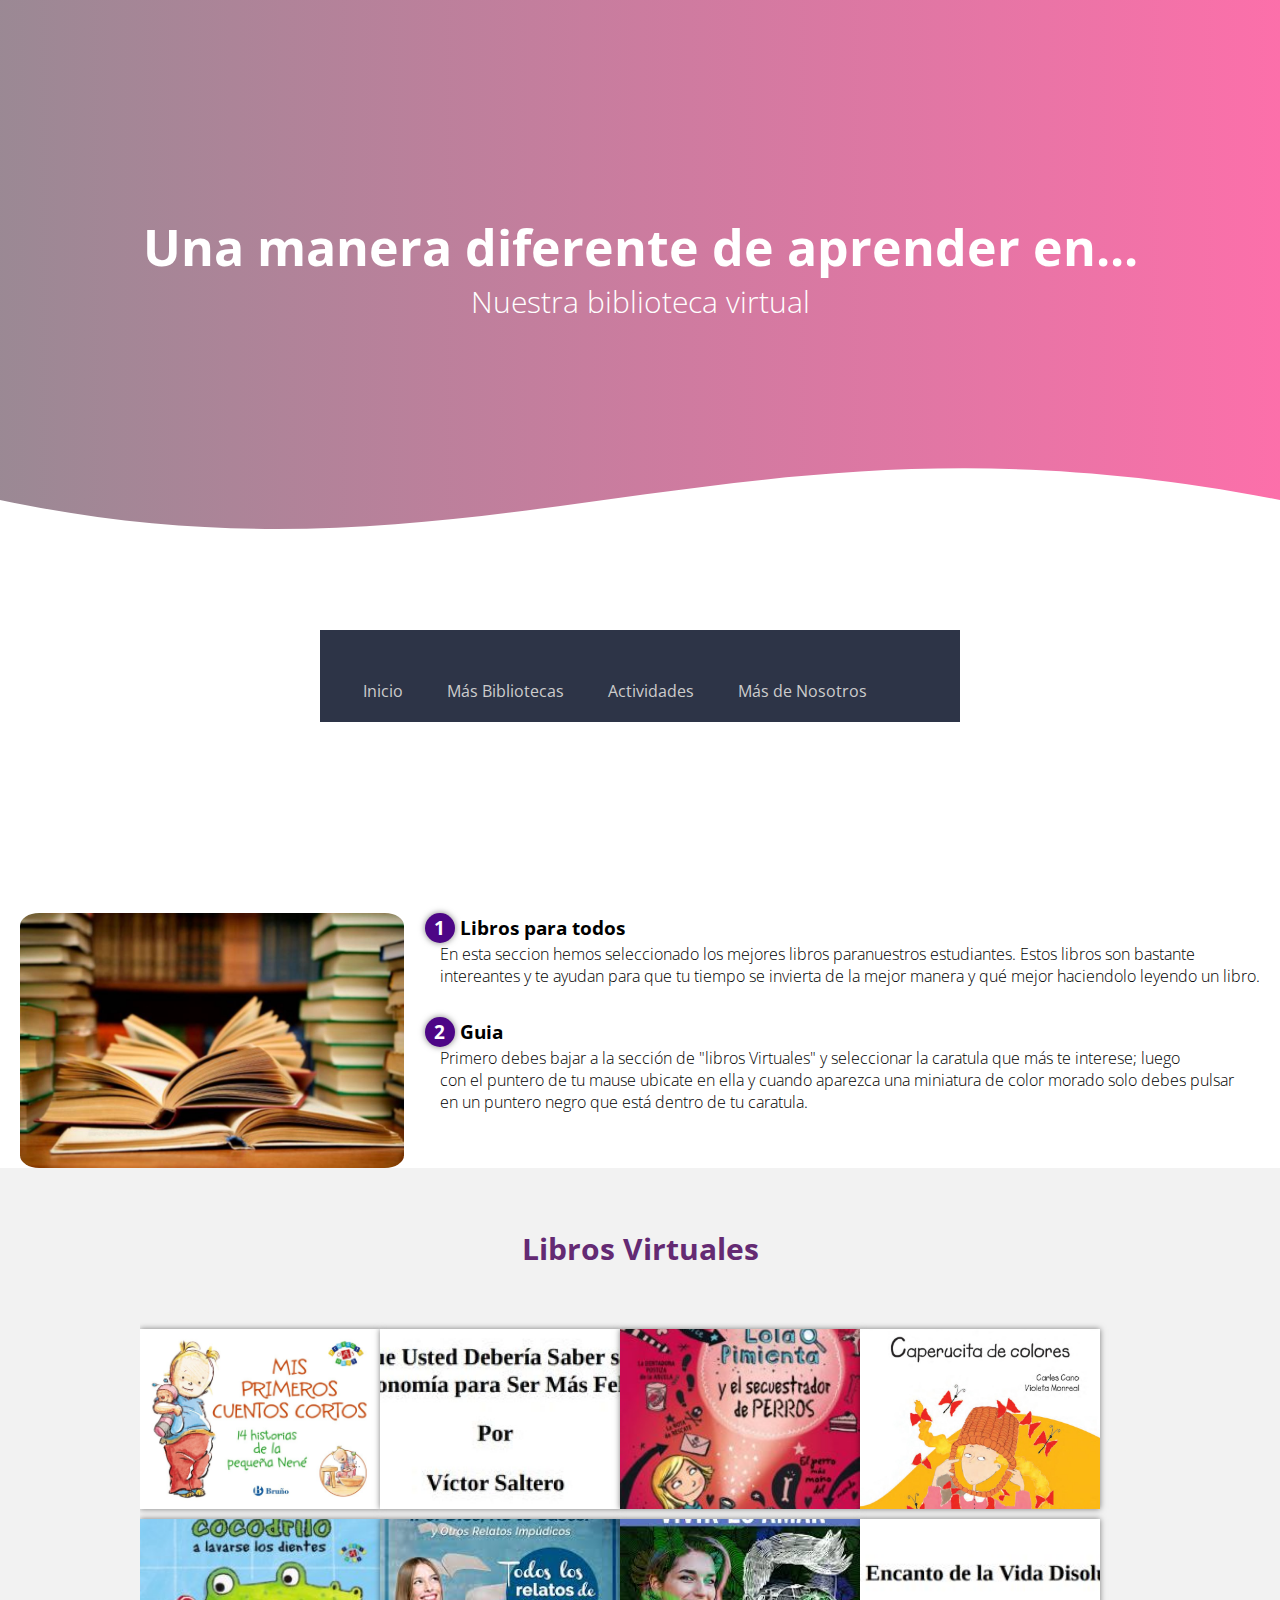
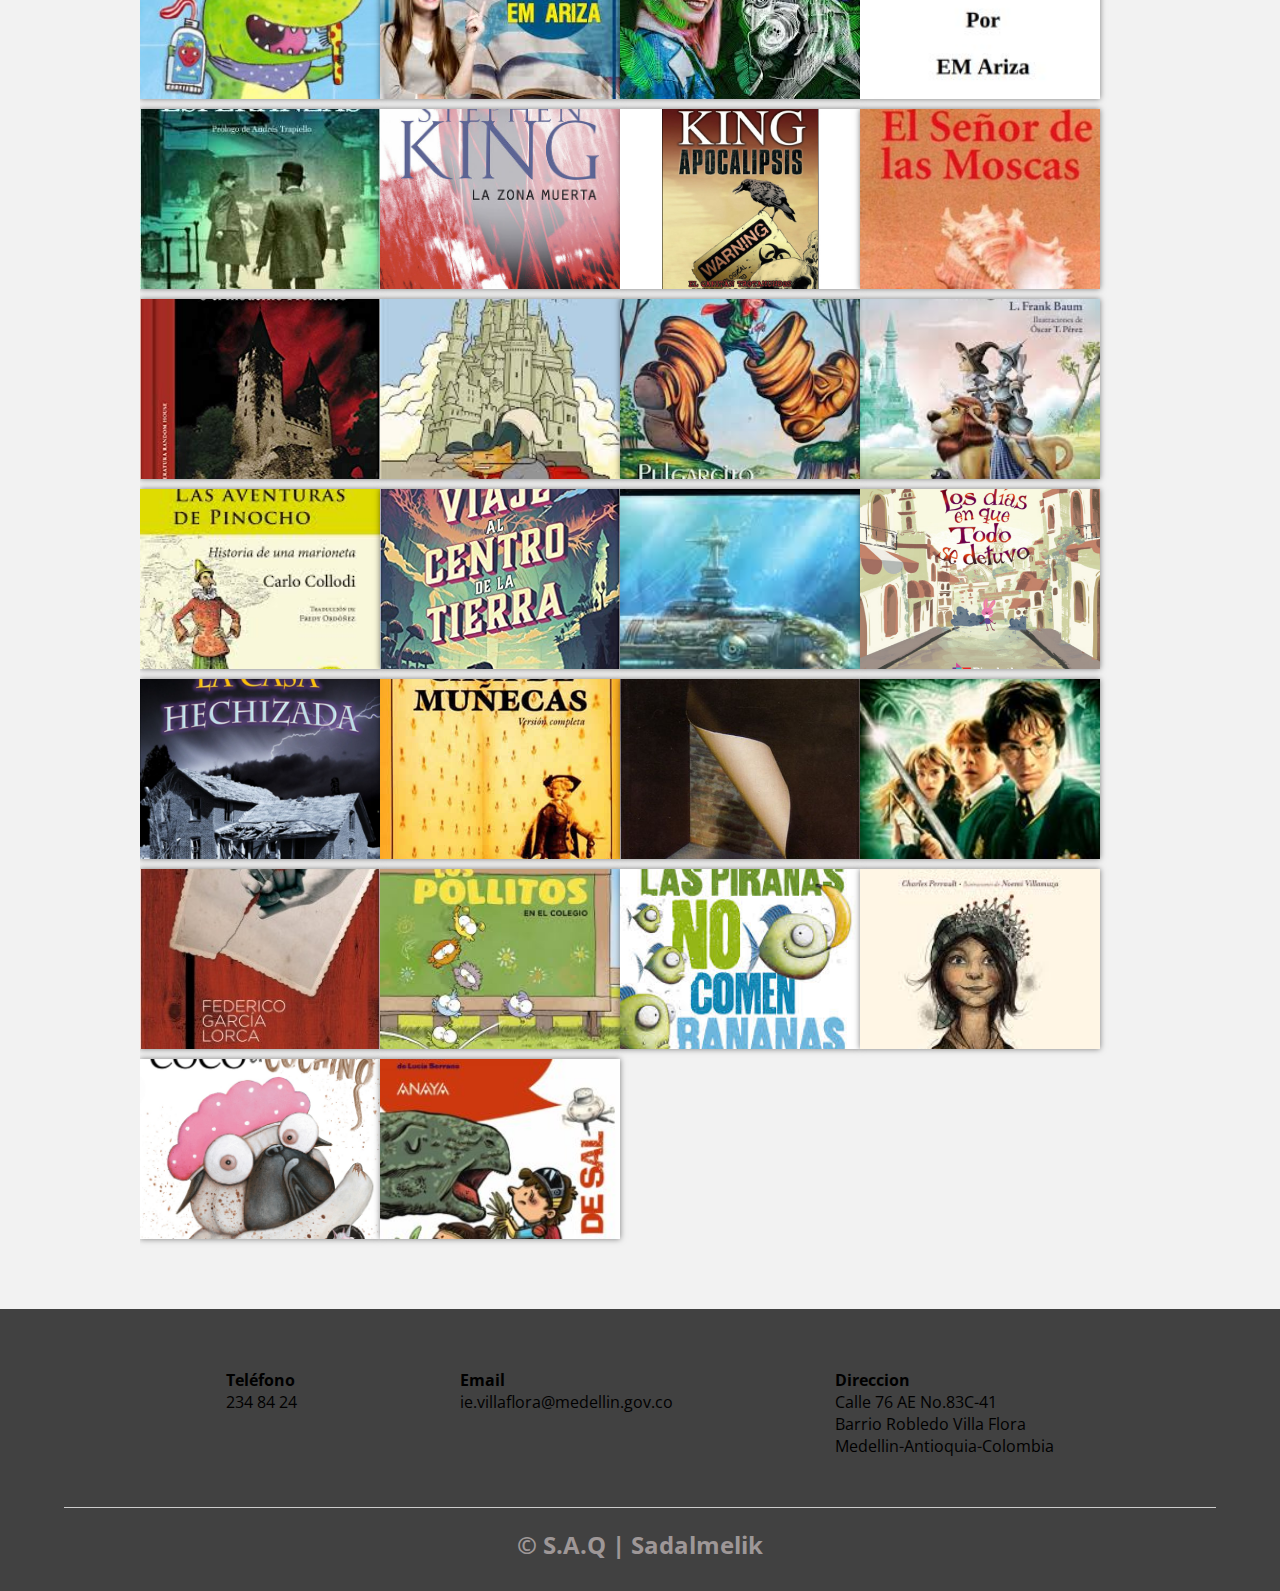
<file: index.html>
﻿<!DOCTYPE html>
<html>

<head>
    <meta charset="utf-8">
    <title>BIBLIOTECA VIRTUAL</title>
    <link rel="stylesheet" type="text/css" href="bibliotecavirtual.css">
    <link href="https://fonts.googleapis.com/css2?family=Open+Sans:wght@300;400;700;800&display=swap" rel="stylesheet">
    <link rel="stylesheet" href="minibiblioteca/fontello.css">
</head>

<body>
    <header>
        <nav>
            <a href="https://web.facebook.com/?_rdc=1&_rdr"></a>
        </nav>

        <section class="textos-header">
            <h1>Una manera diferente de aprender en...</h1>
            <h2>Nuestra biblioteca virtual</h2>


        </section>
        <div class="wave" style="height: 150px; overflow: hidden;"><svg viewBox="0 0 500 150" preserveAspectRatio="none" style="height: 100%; width: 100%;"><path d="M0.00,49.98 C189.90,152.45 287.52,-57.72 500.00,49.98 L500.00,150.00 L0.00,150.00 Z" style="stroke: none; fill: #fff;"></path></svg></div>
    </header>
    <div class="menu">
        <div class="navegacion">
            <nav>
                <ul>
                    <li><a href="index.html">Inicio<span1 class="icon icon-up-dir"></span1></a></li>
                    <li><a href="bibliotecas.html">Más Bibliotecas<span1 class="icon icon-up-dir"></span1></a></li>
                    <li>
                        <a href="">Actividades<span1 class="icon icon-up-dir"></span1></a>
                        <div class="submenu">
                            <div class="submenu-items">
                                <p>Películas</p>
                                <ul>
                                    <li><a href="blancanieves.html">-Blanca nieves</a></li>
                                    <li><a href="Alicia.html">-Alicia en el País...</a></li>
                                    <li><a href="El Gato.html">-El Gato</a></li>
                                </ul>
                            </div>
                            <div class="submenu-items">
                                <p>Guias</p>
                                <ul>
                                    <li><a href="guias.html">Aprendizajes</a></li>
                                    <!--<li><a href="">Item 2</a></li>
                                    <li><a href="">Item 3</a></li>
                                </ul>
                            </div>
                            <div class="submenu-items">
                                <p>submenu3 </p>
                                <ul>
                                    <li><a href="">Item 1</a></li>
                                    <li><a href="">Item 2</a></li>
                                    <li><a href="">Item 3</a></li>
                                </ul>-->
                            </div>

                        </div>
                    </li>

                    <li>
                        <a href="#">Más de Nosotros<span1 class="icon icon-up-dir"></span1></a>
                        <!--<div class="submenu">
                            <div class="submenu-items">
                                <p>submenu1</p>
                                <ul>
                                    <li><a href="Item 1">Actividad 1</a></li>
                                    <li><a href="">Item 2</a></li>
                                    <li><a href="">Item 3</a></li>
                                </ul>
                            </div>
                            <div class="submenu-items">
                                <p>submenu2 </p>
                                <ul>
                                    <li><a href="">Item 1</a></li>
                                    <li><a href="">Item 2</a></li>
                                    <li><a href="">Item 3</a></li>
                                </ul>
                            </div>
                            <div class="submenu-items">
                                <p>submenu3 </p>
                                <ul>
                                    <li><a href="">Item 1</a></li>
                                    <li><a href="">Item 2</a></li>
                                    <li><a href="">Item 3</a></li>
                                </ul>-->
                            </div>

                        </div>
                    </li>
                </ul>
            </nav>
        </div>
    </div>


    </section>
    <div class="wave" style="height: 150px; overflow: hidden;"><svg viewBox="0 0 500 150" preserveAspectRatio="none" style="height: 100%; width: 100%;"><path d="M0.00,49.98 C189.90,152.45 287.52,-57.72 500.00,49.98 L500.00,150.00 L0.00,150.00 Z" style="stroke: none; fill: #fff;"></path></svg></div>
    </header>
    <main>






        <section class="contenedor sobre-nosotros"></section>
        <h2 class="titulo">Biblioteca Virtual </h2>
        <div class="contenedor-sobre-nosotros">
            <img src="minibiblioteca/imagenbivir.jpg" alt="" class="imagen-about-us">
            <div class="contenido-textos">
                <h3><span>1</span>Libros para todos</h3>
                <p>En esta seccion hemos seleccionado los mejores libros paranuestros estudiantes. Estos libros son bastante<br> intereantes y te ayudan para que tu tiempo se invierta de la mejor manera y qué mejor haciendolo leyendo un libro.</p>
                <h3><span>2</span>Guia</h3>
                <p>Primero debes bajar a la sección de "libros Virtuales" y seleccionar la caratula que más te interese; luego<br> con el puntero de tu mause ubicate en ella y cuando aparezca una miniatura de color morado solo debes pulsar<br> en un puntero
                    negro que está dentro de tu caratula.</p>
            </div>

        </div>

        <section class="portafolio">
            <div class="contenedor">
                <h2 class="titulo">Libros Virtuales</h2>
                <div class="galeria-portafolio">
                    <div class="imagen-port">
                        <img src="minibiblioteca/librov1.jpg" alt="">
                        <div class="hover-galeria">
                            <a href="https://issuu.com/grupoanayasa/docs/bc00332101_primeroscuentos_cast"><img src="minibiblioteca/Imagen1.png" alt=""></a>
                            <p>Nuestros libros</p>

                        </div>

                    </div>
                    <div class="imagen-port">
                        <img src="minibiblioteca/librov2.jpg" alt="">
                        <div class="hover-galeria">
                            <a href="https://freeditorial.com/es/books/lo-que-deberia-saber-sobre-economia-para-ser-mas-feliz/readonline"><img src="minibiblioteca/Imagen1.png" alt=""></a>
                            <p>Nuestros libros</p>

                        </div>

                    </div>
                    <div class="imagen-port">
                        <img src="minibiblioteca/librov3.jpg" alt="">
                        <div class="hover-galeria">
                            <a href="https://issuu.com/grupoanayasa/docs/bc00442701_lola_pimienta_cast"><img src="minibiblioteca/Imagen1.png" alt=""></a>
                            <p>Nuestros libros</p>

                        </div>

                    </div>
                    <div class="imagen-port">
                        <img src="minibiblioteca/librov4.jpg" alt="">
                        <div class="hover-galeria">
                            <a href="https://issuu.com/grupoanayasa/docs/bc00460101_08_caperucita_colores"><img src="minibiblioteca/Imagen1.png" alt=""></a>
                            <p>Nuestros libros</p>

                        </div>

                    </div>
                    <div class="imagen-port">
                        <img src="minibiblioteca/librov5.jpg" alt="">
                        <div class="hover-galeria">
                            <a href="https://issuu.com/grupoanayasa/docs/bc004478_como_cocodrilo_interior_4c_cast"><img src="minibiblioteca/Imagen1.png" alt=""></a>
                            <p>Nuestros libros</p>

                        </div>

                    </div>
                    <div class="imagen-port">
                        <img src="minibiblioteca/librov6.jpg" alt="">
                        <div class="hover-galeria">
                            <a href="https://freeditorial.com/es/books/por-dios-no-te-cases-y-otros-relatos-impudicos/readonline"><img src="minibiblioteca/Imagen1.png" alt=""></a>
                            <p>Nuestros libros</p>

                        </div>

                    </div>
                    <div class="imagen-port">
                        <img src="minibiblioteca/librov7.jpg" alt="">
                        <div class="hover-galeria">
                            <a href="https://freeditorial.com/es/books/vivir-es-amar/readonline"><img src="minibiblioteca/Imagen1.png" alt=""></a>
                            <p>Nuestros libros</p>

                        </div>

                    </div>
                    <div class="imagen-port">
                        <img src="minibiblioteca/librov8.jpg" alt="">
                        <div class="hover-galeria">
                            <a href="https://freeditorial.com/es/books/el-encanto-de-la-vida-disoluta/readonline"><img src="minibiblioteca/Imagen1.png" alt=""></a>
                            <p>Nuestros libros</p>

                        </div>

                    </div>
                    <div class="imagen-port">
                        <img src="minibiblioteca/librov9.jpg" alt="">
                        <div class="hover-galeria">
                            <a href="http://web.seducoahuila.gob.mx/biblioweb/upload/Dickens%20Charles%20-%20Grandes%20esperanzas.pdf"><img src="minibiblioteca/Imagen1.png" alt=""></a>
                            <p>Nuestros libros</p>

                        </div>
                    </div>
                    <div class="imagen-port">
                        <img src="minibiblioteca/librov10.jpg" alt="">
                        <div class="hover-galeria">
                            <a href="http://web.seducoahuila.gob.mx/biblioweb/upload/Stephen%20King%20-%20La%20zona%20muerta.pdf"><img src="minibiblioteca/Imagen1.png" alt=""></a>
                            <p>Nuestros libros</p>

                        </div>
                    </div>
                    <div class="imagen-port">
                        <img src="minibiblioteca/librov11.jpg" alt="">
                        <div class="hover-galeria">
                            <a href="http://web.seducoahuila.gob.mx/biblioweb/upload/King,%20Stephen%20-%20Apocalipsis%20(Libro%201).pdf"><img src="minibiblioteca/Imagen1.png" alt=""></a>
                            <p>Nuestros libros</p>

                        </div>
                    </div>
                    <div class="imagen-port">
                        <img src="minibiblioteca/librov12.jpg" alt="">
                        <div class="hover-galeria">
                            <a href="http://web.seducoahuila.gob.mx/biblioweb/upload/William%20Goldin%20-%20El%20Se%C3%B1or%20de%20las%20moscas.pdf"><img src="minibiblioteca/Imagen1.png" alt=""></a>
                            <p>Nuestros libros</p>

                        </div>
                    </div>
                    <div class="imagen-port">
                        <img src="minibiblioteca/librov13.jpg" alt="">
                        <div class="hover-galeria">
                            <a href="http://web.seducoahuila.gob.mx/biblioweb/upload/Frankenstein%20o%20el%20moderno%20Prometeo-libro.pdf"><img src="minibiblioteca/Imagen1.png" alt=""></a>
                            <p>Nuestros libros</p>

                        </div>
                    </div>
                    <div class="imagen-port">
                        <img src="minibiblioteca/librov14.jpg" alt="">
                        <div class="hover-galeria">
                            <a href="https://www.formarse.com.ar/libros/ni%C3%B1os/El%20gato%20con%20botas.pdf"><img src="minibiblioteca/Imagen1.png" alt=""></a>
                            <p>Nuestros libros</p>

                        </div>
                    </div>
                    <div class="imagen-port">
                        <img src="minibiblioteca/librov15.jpg" alt="">
                        <div class="hover-galeria">
                            <a href="https://www.formarse.com.ar/libros/ni%C3%B1os/Pulgarcito.pdf"><img src="minibiblioteca/Imagen1.png" alt=""></a>
                            <p>Nuestros libros</p>

                        </div>
                    </div>
                    <div class="imagen-port">
                        <img src="minibiblioteca/librov16.jpg" alt="">
                        <div class="hover-galeria">
                            <a href="https://www.formarse.com.ar/libros/ni%C3%B1os/ElMaravillosoMagoOz_Baum.pdf"><img src="minibiblioteca/Imagen1.png" alt=""></a>
                            <p>Nuestros libros</p>

                        </div>
                    </div>
                    <div class="imagen-port">
                        <img src="minibiblioteca/librov17.jpg" alt="">
                        <div class="hover-galeria">
                            <a href="https://www.formarse.com.ar/libros/ni%C3%B1os/AventurasPinocho.pdf"><img src="minibiblioteca/Imagen1.png" alt=""></a>
                            <p>Nuestros libros</p>

                        </div>
                    </div>
                    <div class="imagen-port">
                        <img src="minibiblioteca/librov18.jpg" alt="">
                        <div class="hover-galeria">
                            <a href="http://web.seducoahuila.gob.mx/biblioweb/upload/Julio%20Verne%20-%20Viaje%20al%20Centro%20de%20la%20Tierra.pdf"><img src="minibiblioteca/Imagen1.png" alt=""></a>
                            <p>Nuestros libros</p>


                        </div>
                    </div>
                    <div class="imagen-port">
                        <img src="minibiblioteca/librov19.jpg" alt="">
                        <div class="hover-galeria">
                            <a href="http://web.seducoahuila.gob.mx/biblioweb/upload/Julio%20Verne%20-%2020000%20Leguas%20de%20Viaje%20Sub.pdf"><img src="minibiblioteca/Imagen1.png" alt=""></a>
                            <p>Nuestros libros</p>

                        </div>
                    </div>
                    <div class="imagen-port">
                        <img src="minibiblioteca/librov19,1.jpg.png" alt="">
                        <div class="hover-galeria">
                            <a href="file:///C:/Users/USUARIO/Downloads/Los%20dias%20en%20que%20todo%20se%20detuvo.pdf"><img src="minibiblioteca/Imagen1.png" alt=""></a>
                            <p>Nuestros libros</p>

                        </div>
                    </div>
                    <div class="imagen-port">
                        <img src="minibiblioteca/librov19,2.jpg" alt="">
                        <div class="hover-galeria">
                            <a href="http://web.seducoahuila.gob.mx/biblioweb/upload/Dickens,%20Charles%20-%20La%20Casa%20Hechizada.pdf"><img src="minibiblioteca/Imagen1.png" alt=""></a>
                            <p>Nuestros libros</p>

                        </div>
                    </div>
                    <div class="imagen-port">
                        <img src="minibiblioteca/librov19,3.jpg" alt="">
                        <div class="hover-galeria">
                            <a href="http://web.seducoahuila.gob.mx/biblioweb/upload/Ibsen,%20Henrik%20-%20Casa%20De%20Mu%C3%B1ecas.pdf"><img src="minibiblioteca/Imagen1.png" alt=""></a>
                            <p>Nuestros libros</p>

                        </div>
                    </div>
                    <div class="imagen-port">
                        <img src="minibiblioteca/librov19,4.jpg" alt="">
                        <div class="hover-galeria">
                            <a href="http://web.seducoahuila.gob.mx/biblioweb/upload/Beckett,%20Samuel%20-%20Malone%20Muere.pdf"><img src="minibiblioteca/Imagen1.png" alt=""></a>
                            <p>Nuestros libros</p>

                        </div>
                    </div>
                    <div class="imagen-port">
                        <img src="minibiblioteca/librov19,5.jpg" alt="">
                        <div class="hover-galeria">
                            <a href="http://web.seducoahuila.gob.mx/biblioweb/upload/Harry_Potter_y_La_Camara_Secreta_02.pdf"><img src="minibiblioteca/Imagen1.png" alt=""></a>
                            <p>Nuestros libros</p>

                        </div>
                    </div>
                    <div class="imagen-port">
                        <img src="minibiblioteca/librov19,6.jpg" alt="">
                        <div class="hover-galeria">
                            <a href="http://web.seducoahuila.gob.mx/biblioweb/upload/Federico%20Garc%C3%ADa%20Lorca%20-%20Bodas%20de%20sangre.pdf"><img src="minibiblioteca/Imagen1.png" alt=""></a>
                            <p>Nuestros libros</p>

                        </div>
                    </div>
                    <div class="imagen-port">
                        <img src="minibiblioteca/librov19,7.jpg" alt="">
                        <div class="hover-galeria">
                            <a href="https://issuu.com/anayainfantil/docs/los_pollitos_escuela_issuu"><img src="minibiblioteca/Imagen1.png" alt=""></a>
                            <p>Nuestros libros</p>

                        </div>
                    </div>
                    <div class="imagen-port">
                        <img src="minibiblioteca/librov19,8.jpg" alt="">
                        <div class="hover-galeria">
                            <a href="https://www.anayainfantilyjuvenil.com/primer_capitulo/album-ilustrado-las-piranas-no-comen-bananas.pdf"><img src="minibiblioteca/Imagen1.png" alt=""></a>
                            <p>Nuestros libros</p>

                        </div>
                    </div>
                    <div class="imagen-port">
                        <img src="minibiblioteca/librov19,9.jpg" alt="">
                        <div class="hover-galeria">
                            <a href="https://www.anayainfantilyjuvenil.com/primer_capitulo/cuentos-clasicos-para-leer-y-contar-la-cenicienta.pdf"><img src="minibiblioteca/Imagen1.png" alt=""></a>
                            <p>Nuestros libros</p>

                        </div>
                    </div>
                    <div class="imagen-port">
                        <img src="minibiblioteca/librov19,10.jpg" alt="">
                        <div class="hover-galeria">
                            <a href="https://www.anayainfantilyjuvenil.com/primer_capitulo/album-ilustrado-coco-el-cochino.pdf"><img src="minibiblioteca/Imagen1.png" alt=""></a>
                            <p>Nuestros libros</p>

                        </div>
                    </div>
                    <div class="imagen-port">
                        <img src="minibiblioteca/librov19,11.jpg" alt="">
                        <div class="hover-galeria">
                            <a href="https://www.anayainfantilyjuvenil.com/primer_capitulo/pizca-de-sal-un-viaje-al-futuro.pdf"><img src="minibiblioteca/Imagen1.png" alt=""></a>
                            <p>Nuestros libros</p>

                        </div>


                    </div>
                </div>
            </div>
        </section>



        </div>
        </div>
        </div>
        </section>


        <footer>
            <div class="contenedor-footer">
                <div class="content-foo">
                    <h4>Teléfono</h4>
                    <p>234 84 24</p>
                </div>
                <div class="content-foo">
                    <h4>Email</h4>
                    <p>ie.villaflora@medellin.gov.co</p>
                </div>
                <div class="content-foo">
                    <h4>Direccion</h4>
                    <p>Calle 76 AE No.83C-41<br>Barrio Robledo Villa Flora<br>Medellin-Antioquia-Colombia</p>
                </div>
            </div>
            <div class="tip">
                <h2 class="titulo-final">&copy; S.A.Q | Sadalmelik</h2>
            </div>
        </footer>


</body>

</html>
</file>
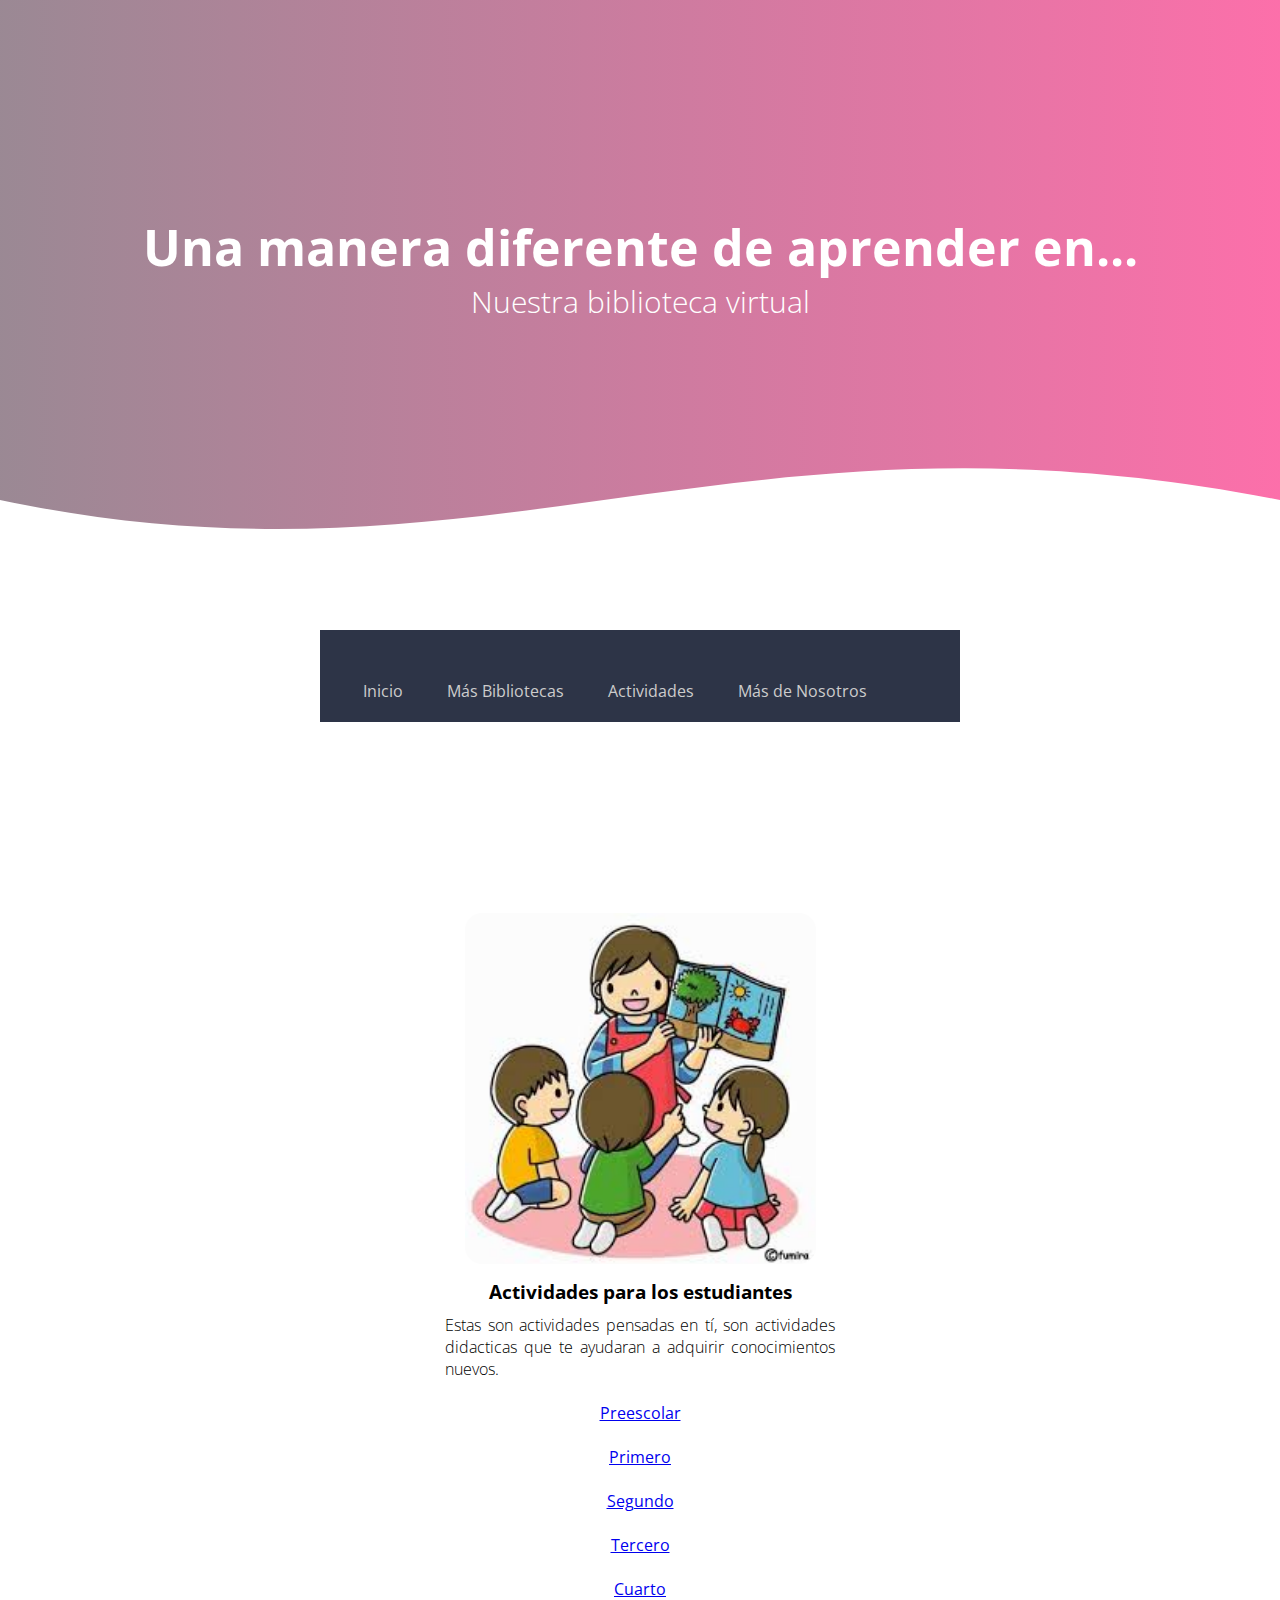
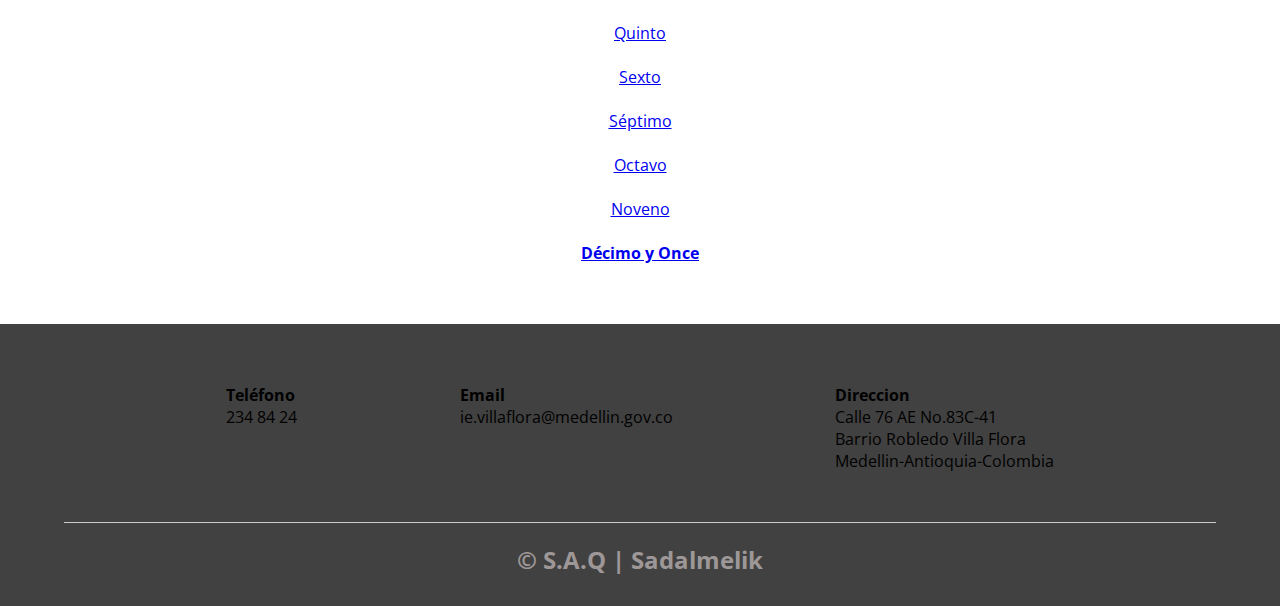
<file: actividades.html>
﻿<!DOCTYPE html>
<html>

<head>
    <meta charset="utf-8">
    <title>BIBLIOTECA VIRTUAL</title>
    <link rel="stylesheet" type="text/css" href="bibliotecavirtual.css">
    <link href="https://fonts.googleapis.com/css2?family=Open+Sans:wght@300;400;700;800&display=swap" rel="stylesheet">
    <link rel="stylesheet" href="minibiblioteca/fontello.css">
</head>

<body>
    <header>
        <nav>
            <a href=""></a>
        </nav>

        <section class="textos-header">
            <h1>Una manera diferente de aprender en...</h1>
            <h2>Nuestra biblioteca virtual</h2>


        </section>
        <div class="wave" style="height: 150px; overflow: hidden;"><svg viewBox="0 0 500 150" preserveAspectRatio="none" style="height: 100%; width: 100%;"><path d="M0.00,49.98 C189.90,152.45 287.52,-57.72 500.00,49.98 L500.00,150.00 L0.00,150.00 Z" style="stroke: none; fill: #fff;"></path></svg></div>
    </header>
    <div class="menu">
        <div class="navegacion">
            <nav>
                <ul>
                    <li><a href="index.html">Inicio<span1 class="icon icon-up-dir"></span1></a></li>
                    <li><a href="bibliotecas.html">Más Bibliotecas<span1 class="icon icon-up-dir"></span1></a></li>
                    <li>
                        <a href="">Actividades<span1 class="icon icon-up-dir"></span1></a>
                        <div class="submenu">
                            <div class="submenu-items">
                                <p>Películas</p>
                                <ul>
                                    <li><a href="blancanieves.html">-Blanca nieves</a></li>
                                    <li><a href="Alicia.html">-Alicia en el País...</a></li>
                                    <li><a href="El Gato.html">-El Gato</a></li>
                                </ul>
                            </div>
                            <div class="submenu-items">
                                <p>Guias</p>
                                <ul>
                                    <li><a href="guias.html">Aprendizajes</a></li>
                                    <!--<li><a href="">Item 2</a></li>
                                    <li><a href="">Item 3</a></li>
                                </ul>
                            </div>
                            <div class="submenu-items">
                                <p>submenu3 </p>
                                <ul>
                                    <li><a href="">Item 1</a></li>
                                    <li><a href="">Item 2</a></li>
                                    <li><a href="">Item 3</a></li>
                                </ul>-->
                            </div>

                        </div>
                    </li>

                    <li>
                        <a href="#">Más de Nosotros<span1 class="icon icon-up-dir"></span1></a>
                        <!--<div class="submenu">
                            <div class="submenu-items">
                                <p>submenu1</p>
                                <ul>
                                    <li><a href="Item 1">Actividad 1</a></li>
                                    <li><a href="">Item 2</a></li>
                                    <li><a href="">Item 3</a></li>
                                </ul>
                            </div>
                            <div class="submenu-items">
                                <p>submenu2 </p>
                                <ul>
                                    <li><a href="">Item 1</a></li>
                                    <li><a href="">Item 2</a></li>
                                    <li><a href="">Item 3</a></li>
                                </ul>
                            </div>
                            <div class="submenu-items">
                                <p>submenu3 </p>
                                <ul>
                                    <li><a href="">Item 1</a></li>
                                    <li><a href="">Item 2</a></li>
                                    <li><a href="">Item 3</a></li>
                                </ul>-->
                            </div>

                        </div>
                    </li>
                </ul>
            </nav>
        </div>
    </div>



    </section>
    <div class="wave" style="height: 150px; overflow: hidden;"><svg viewBox="0 0 500 150" preserveAspectRatio="none" style="height: 100%; width: 100%;"><path d="M0.00,49.98 C189.90,152.45 287.52,-57.72 500.00,49.98 L500.00,150.00 L0.00,150.00 Z" style="stroke: none; fill: #fff;"></path></svg></div>
    </header>
    <main>


        <section class="about-services">
            <div class="contenedor">
                <h2 class="titulo">Contenido para los estudiantes</h2>
                <div class="servicio-cont">
                    <div class="servicio-ind">
                        <img src="minibiblioteca/imagenactividades.jpg" alt="" class="lopop">
                        <div class="contenido-nuestros">
                            <h3><span>A</span>ctividades para los estudiantes</h3>
                            <p>Estas son actividades pensadas en tí, son actividades didacticas que te ayudaran a adquirir conocimientos nuevos.
                                <h4></h4>
                                <center><br><a href="actividades para subir preescolar/transicion.rar" class="btn" download="actividades para todos.rar">Preescolar</a></center>
                                <h4></h4>
                                <center><br><a href="actividades para subir1/grado-primero.pdf" class="btn" download="actividades para todos.pdf">Primero</a></center>
                                <h4></h4>
                                <center><br><a href="actividades para subir2/grado-segundo.pdf" class="btn" download="actividades para todos.pdf">Segundo</a><br>
                                    <h4></h4>
                                    <center><br><a href="actividades para subir3/grado-tercero.pdf" class="btn" download="actividades para todos.pdf">Tercero</a><br>
                                        <h4></h4>
                                        <center><br><a href="actividades para subir4/grado-cuarto.pdf" class="btn" download="actividades para todos.pdf">Cuarto</a><br>
                                            <h4></h4>
                                            <center><br><a href="actividades para subir5/grado-quinto.pdf" class="btn" download="actividades para todos.pdf">Quinto</a><br>
                                                <h4></h4>
                                                <center><br><a href="actividades para subir6/grado-sexto.pdf" class="btn" download="actividades para todos.pdf">Sexto</a><br>
                                                    <h4></h4>
                                                    <center><br><a href="actividades para subir7/grado-septimo.pdf" class="btn" download="actividades para todos.pdf">Séptimo</a><br>
                                                        <h4></h4>
                                                        <center><br><a href="actividades para subir8/grado-octavo.pdf" class="btn" download="actividades para todos.pdf">Octavo</a><br>
                                                            <h4></h4>
                                                            <center><br><a href="actividades para subir9/grado-noveno.pdf" class="btn" download="actividades para todos.pdf">Noveno</a><br>
                                                                <h4></h4>
                                                                <center><br>
                                                                    <a href="actividades para subir10.rar" class="btn" download="actividades para todos.rar">
                                                                        <h4>Décimo y Once</h4>
                                                                    </a>
                        </div>
                    </div>

                </div>
            </div>
        </section>



        </div>
        </div>
        </div>
        </section>


        <footer>
            <div class="contenedor-footer">
                <div class="content-foo">
                    <h4>Teléfono</h4>
                    <p>234 84 24</p>
                </div>
                <div class="content-foo">
                    <h4>Email</h4>
                    <p>ie.villaflora@medellin.gov.co</p>
                </div>
                <div class="content-foo">
                    <h4>Direccion</h4>
                    <p>Calle 76 AE No.83C-41<br>Barrio Robledo Villa Flora<br>Medellin-Antioquia-Colombia</p>
                </div>
            </div>
            <div class="tip">
                <h2 class="titulo-final">&copy; S.A.Q | Sadalmelik</h2>
            </div>
        </footer>


</body>

</html>
</file>
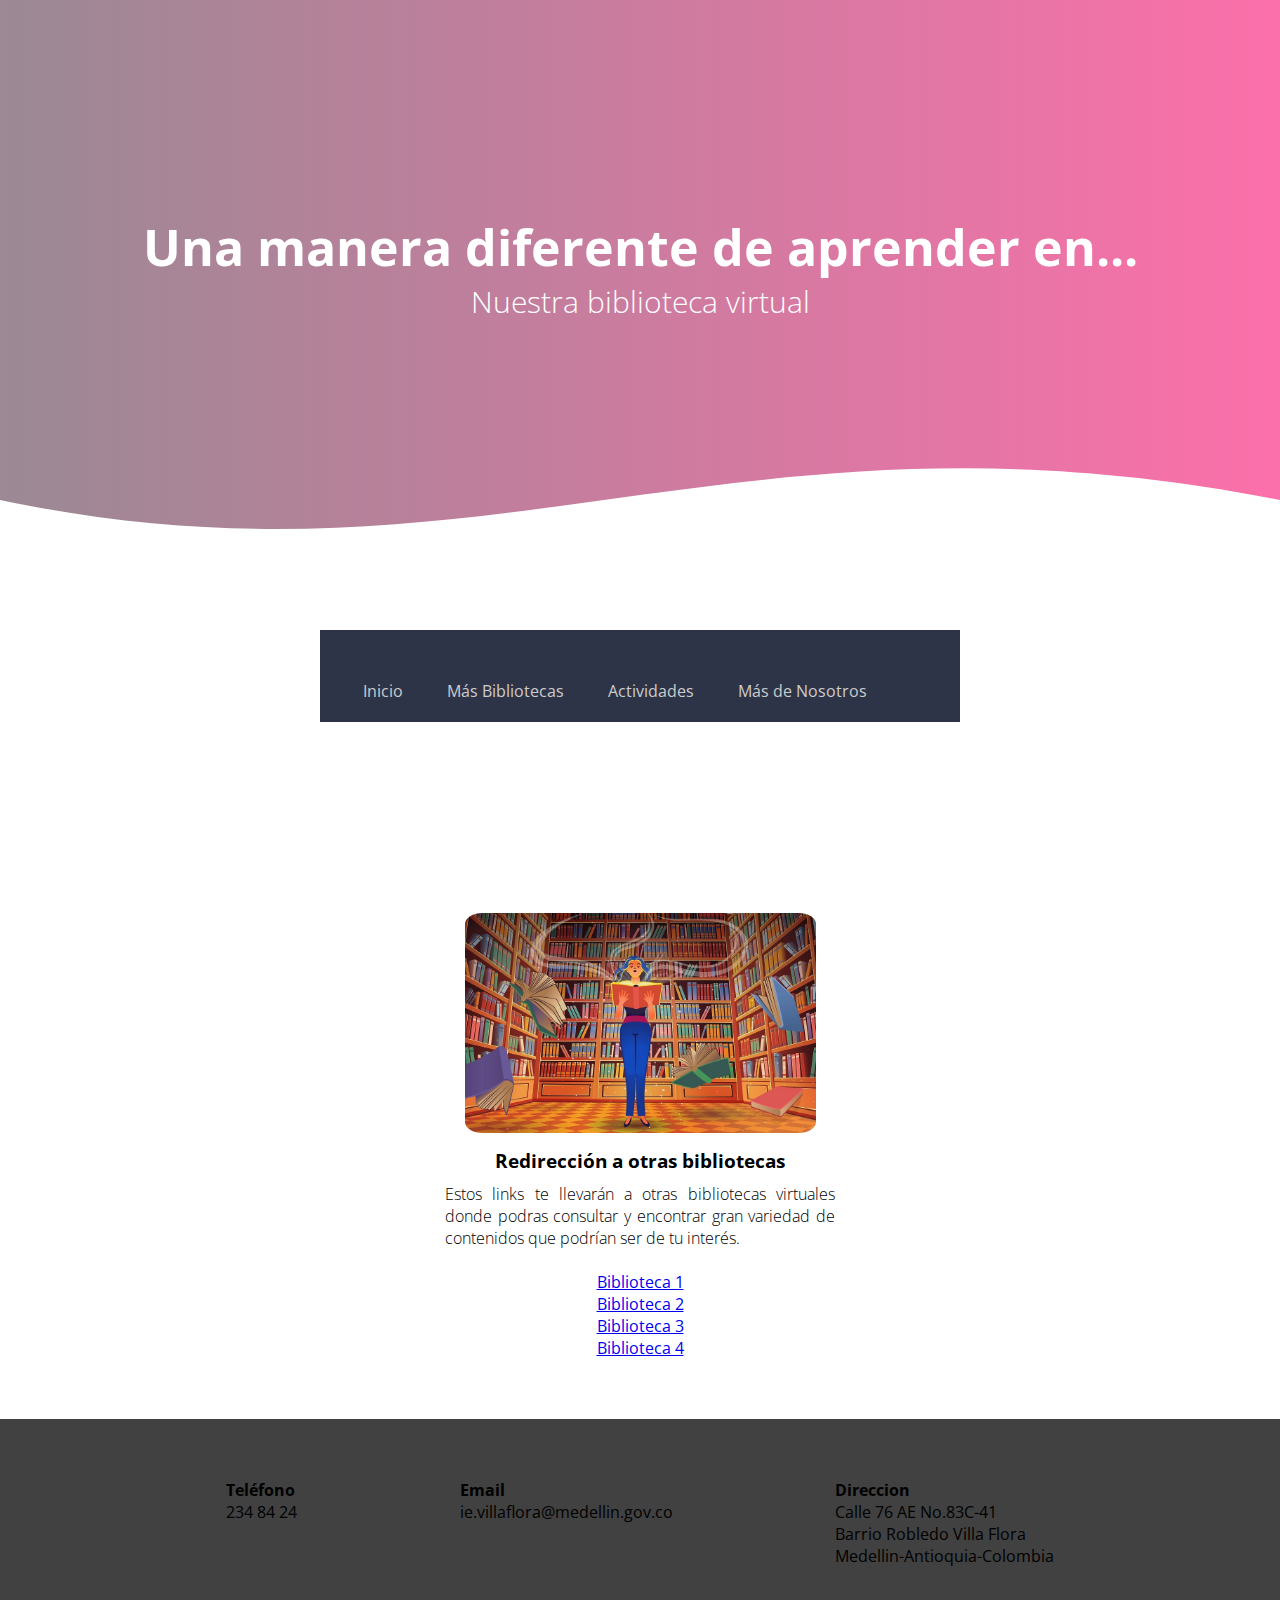
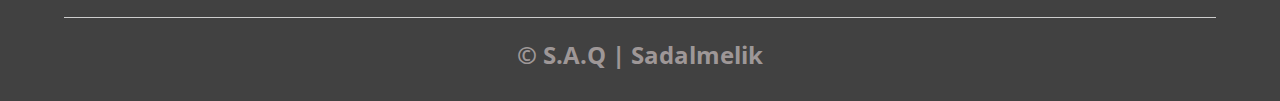
<file: bibliotecas.html>
﻿<!DOCTYPE html>
<html>

<head>
    <meta charset="utf-8">
    <title>BIBLIOTECA VIRTUAL</title>
    <link rel="stylesheet" type="text/css" href="bibliotecavirtual.css">
    <link href="https://fonts.googleapis.com/css2?family=Open+Sans:wght@300;400;700;800&display=swap" rel="stylesheet">
    <link rel="stylesheet" href="minibiblioteca/fontello.css">
</head>

<body>
    <header>
        <nav>
            <a href=""></a>
        </nav>

        <section class="textos-header">
            <h1>Una manera diferente de aprender en...</h1>
            <h2>Nuestra biblioteca virtual</h2>
        </section>
        <div class="wave" style="height: 150px; overflow: hidden;"><svg viewBox="0 0 500 150" preserveAspectRatio="none" style="height: 100%; width: 100%;"><path d="M0.00,49.98 C189.90,152.45 287.52,-57.72 500.00,49.98 L500.00,150.00 L0.00,150.00 Z" style="stroke: none; fill: #fff;"></path></svg></div>
    </header>
    <div class="menu">
        <div class="navegacion">
            <nav>
                <ul>
                    <li><a href="index.html">Inicio<span1 class="icon icon-up-dir"></span1></a></li>
                    <li><a href="bibliotecas.html">Más Bibliotecas<span1 class="icon icon-up-dir"></span1></a></li>
                    <li>
                        <a href="">Actividades<span1 class="icon icon-up-dir"></span1></a>
                        <div class="submenu">
                            <div class="submenu-items">
                                <p>Películas</p>
                                <ul>
                                    <li><a href="blancanieves.html">-Blanca nieves</a></li>
                                    <li><a href="Alicia.html">-Alicia en el País...</a></li>
                                    <li><a href="El Gato.html">-El Gato</a></li>
                                </ul>
                            </div>
                            <div class="submenu-items">
                                <p>Guias</p>
                                <ul>
                                    <li><a href="guias.html">Aprendizajes</a></li>
                                    <!--<li><a href="">Item 2</a></li>
                                    <li><a href="">Item 3</a></li>
                                </ul>
                            </div>
                            <div class="submenu-items">
                                <p>submenu3 </p>
                                <ul>
                                    <li><a href="">Item 1</a></li>
                                    <li><a href="">Item 2</a></li>
                                    <li><a href="">Item 3</a></li>
                                </ul>-->
                            </div>

                        </div>
                    </li>

                    <li>
                        <a href="#">Más de Nosotros<span1 class="icon icon-up-dir"></span1></a>
                        <!--<div class="submenu">
                            <div class="submenu-items">
                                <p>submenu1</p>
                                <ul>
                                    <li><a href="Item 1">Actividad 1</a></li>
                                    <li><a href="">Item 2</a></li>
                                    <li><a href="">Item 3</a></li>
                                </ul>
                            </div>
                            <div class="submenu-items">
                                <p>submenu2 </p>
                                <ul>
                                    <li><a href="">Item 1</a></li>
                                    <li><a href="">Item 2</a></li>
                                    <li><a href="">Item 3</a></li>
                                </ul>
                            </div>
                            <div class="submenu-items">
                                <p>submenu3 </p>
                                <ul>
                                    <li><a href="">Item 1</a></li>
                                    <li><a href="">Item 2</a></li>
                                    <li><a href="">Item 3</a></li>
                                </ul>-->
                            </div>

                        </div>
                    </li>
                </ul>
            </nav>
        </div>
    </div>




    </section>
    <div class="wave" style="height: 150px; overflow: hidden;"><svg viewBox="0 0 500 150" preserveAspectRatio="none" style="height: 100%; width: 100%;"><path d="M0.00,49.98 C189.90,152.45 287.52,-57.72 500.00,49.98 L500.00,150.00 L0.00,150.00 Z" style="stroke: none; fill: #fff;"></path></svg></div>
    </header>
    <main>


        <section class="about-services">
            <div class="contenedor">
                <h2 class="titulo">Más bibliotecas virtuales</h2>
                <div class="servicio-cont">
                    <div class="servicio-ind">
                        <img src="minibiblioteca/linkbilioteca.jpg" alt="" class="lopop">
                        <div class="contenido-nuestros">
                            <h3><span>R</span>edirección a otras bibliotecas</h3>
                            <p>Estos links te llevarán a otras bibliotecas virtuales donde podras consultar y encontrar gran variedad de contenidos que podrían ser de tu interés.
                                <center><br><a href="https://santillana.cl/">Biblioteca 1</a><br><a href="http://sierraifabra.com/?page_id=311&lang=es">Biblioteca 2</a><br><a href="https://www.guao.org/biblioteca">Biblioteca 3</a><br><a href="https://www.wdl.org/es/">Biblioteca 4</a></center>
                            </p>
                        </div>
                    </div>

                </div>
            </div>
        </section>



        </div>
        </div>
        </div>
        </section>


        <footer>
            <div class="contenedor-footer">
                <div class="content-foo">
                    <h4>Teléfono</h4>
                    <p>234 84 24</p>
                </div>
                <div class="content-foo">
                    <h4>Email</h4>
                    <p>ie.villaflora@medellin.gov.co</p>
                </div>
                <div class="content-foo">
                    <h4>Direccion</h4>
                    <p>Calle 76 AE No.83C-41<br>Barrio Robledo Villa Flora<br>Medellin-Antioquia-Colombia</p>
                </div>
            </div>
            <div class="tip">
                <h2 class="titulo-final">&copy; S.A.Q | Sadalmelik</h2>
            </div>
        </footer>


</body>

</html>
</file>
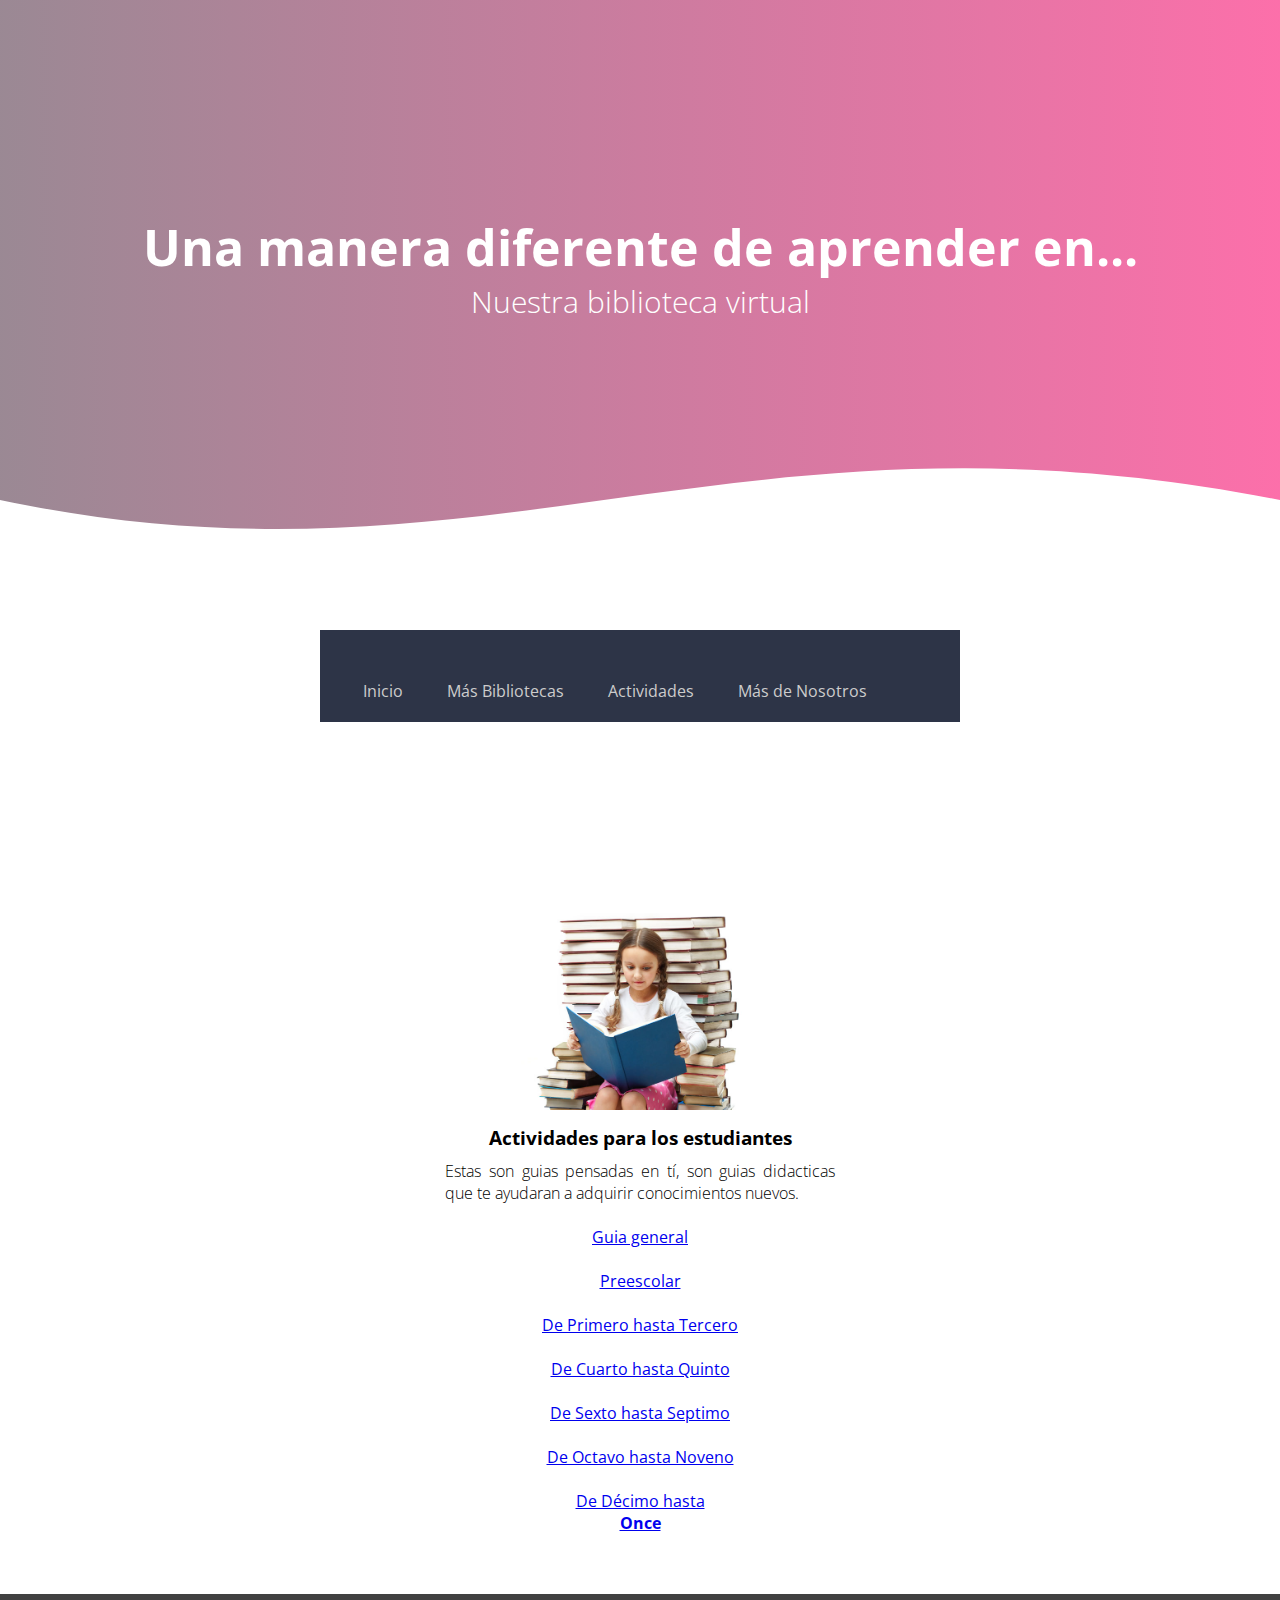
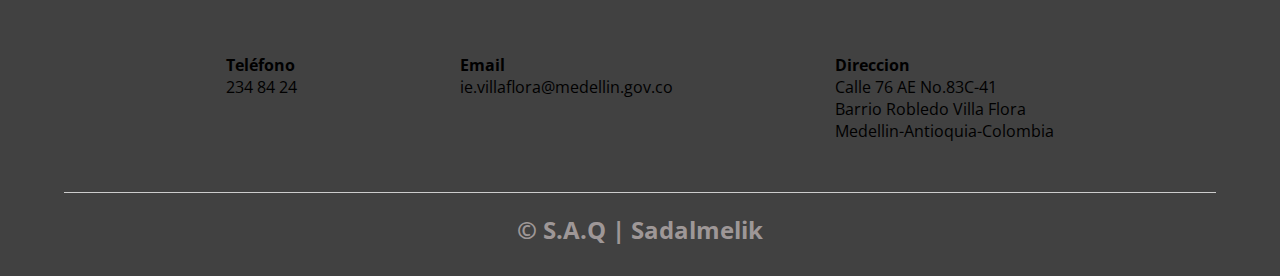
<file: guias.html>
﻿<!DOCTYPE html>
<html>

<head>
    <meta charset="utf-8">
    <title>BIBLIOTECA VIRTUAL</title>
    <link rel="stylesheet" type="text/css" href="bibliotecavirtual.css">
    <link href="https://fonts.googleapis.com/css2?family=Open+Sans:wght@300;400;700;800&display=swap" rel="stylesheet">
    <link rel="stylesheet" href="minibiblioteca/fontello.css">
</head>

<body>
    <header>
        <nav>
            <a href=""></a>
        </nav>

        <section class="textos-header">
            <h1>Una manera diferente de aprender en...</h1>
            <h2>Nuestra biblioteca virtual</h2>


        </section>
        <div class="wave" style="height: 150px; overflow: hidden;"><svg viewBox="0 0 500 150" preserveAspectRatio="none" style="height: 100%; width: 100%;"><path d="M0.00,49.98 C189.90,152.45 287.52,-57.72 500.00,49.98 L500.00,150.00 L0.00,150.00 Z" style="stroke: none; fill: #fff;"></path></svg></div>
    </header>
    <div class="menu">
        <div class="navegacion">
            <nav>
                <ul>
                    <li><a href="index.html">Inicio<span1 class="icon icon-up-dir"></span1></a></li>
                    <li><a href="bibliotecas.html">Más Bibliotecas<span1 class="icon icon-up-dir"></span1></a></li>
                    <li>
                        <a href="">Actividades<span1 class="icon icon-up-dir"></span1></a>
                        <div class="submenu">
                            <div class="submenu-items">
                                <p>Películas</p>
                                <ul>
                                    <li><a href="blancanieves.html">-Blanca nieves</a></li>
                                    <li><a href="Alicia.html">-Alicia en el País...</a></li>
                                    <li><a href="El Gato.html">-El Gato</a></li>
                                </ul>
                            </div>
                            <div class="submenu-items">
                                <p>Guias</p>
                                <ul>
                                    <li><a href="guias.html">Aprendizajes</a></li>
                                    <!--<li><a href="">Item 2</a></li>
                                    <li><a href="">Item 3</a></li>
                                </ul>
                            </div>
                            <div class="submenu-items">
                                <p>submenu3 </p>
                                <ul>
                                    <li><a href="">Item 1</a></li>
                                    <li><a href="">Item 2</a></li>
                                    <li><a href="">Item 3</a></li>
                                </ul>-->
                            </div>

                        </div>
                    </li>

                    <li>
                        <a href="#">Más de Nosotros<span1 class="icon icon-up-dir"></span1></a>
                        <!--<div class="submenu">
                            <div class="submenu-items">
                                <p>submenu1</p>
                                <ul>
                                    <li><a href="Item 1">Actividad 1</a></li>
                                    <li><a href="">Item 2</a></li>
                                    <li><a href="">Item 3</a></li>
                                </ul>
                            </div>
                            <div class="submenu-items">
                                <p>submenu2 </p>
                                <ul>
                                    <li><a href="">Item 1</a></li>
                                    <li><a href="">Item 2</a></li>
                                    <li><a href="">Item 3</a></li>
                                </ul>
                            </div>
                            <div class="submenu-items">
                                <p>submenu3 </p>
                                <ul>
                                    <li><a href="">Item 1</a></li>
                                    <li><a href="">Item 2</a></li>
                                    <li><a href="">Item 3</a></li>
                                </ul>-->
                            </div>

                        </div>
                    </li>
                </ul>
            </nav>
        </div>
    </div>


    </section>
    <div class="wave" style="height: 150px; overflow: hidden;"><svg viewBox="0 0 500 150" preserveAspectRatio="none" style="height: 100%; width: 100%;"><path d="M0.00,49.98 C189.90,152.45 287.52,-57.72 500.00,49.98 L500.00,150.00 L0.00,150.00 Z" style="stroke: none; fill: #fff;"></path></svg></div>
    </header>
    <main>


        <section class="about-services">
            <div class="contenedor">
                <h2 class="titulo">Contenido para los estudiantes</h2>
                <div class="servicio-cont">
                    <div class="servicio-ind">
                        <img src="minibiblioteca/niñalectura.jpg" alt="" class="lopop">
                        <div class="contenido-nuestros">
                            <h3><span>A</span>ctividades para los estudiantes</h3>
                            <p>Estas son guias pensadas en tí, son guias didacticas que te ayudaran a adquirir conocimientos nuevos.
                                <h4></h4>
                                <center><br><a href="tex-edu/textos.pdf" class="btn" download="actividades para todos.pdf">Guia general</a></center>
                                <h4></h4>
                                <center><br><a href="guia transi/guia1.pdf" class="btn" download="actividades para todos.pdf">Preescolar</a></center>
                                <h4></h4>
                                <center><br><a href="guia 1-3/guia1.pdf" class="btn" download="actividades para todos.pdf">De Primero hasta Tercero</a></center>
                                <h4></h4>
                                <center><br><a href="guia 4-5/guia1.pdf" class="btn" download="actividades para todos.pdf">De Cuarto hasta Quinto</a><br>
                                    <h4></h4>
                                    <center><br><a href="guia 6-7/guia1.pdf" class="btn" download="actividades para todos.pdf">De Sexto hasta Septimo</a><br>
                                        <h4></h4>
                                        <center><br><a href="guia 8-9/guia1.pdf" class="btn" download="actividades para todos.pdf">De Octavo hasta Noveno</a><br>
                                            <h4></h4>
                                            <center><br><a href="guia 10-11/guia1.pdf" class="btn" download="actividades para todos.pdf">De Décimo hasta<h4>Once</h4></a>
                        </div>
                    </div>

                </div>
            </div>
        </section>



        </div>
        </div>
        </div>
        </section>


        <footer>
            <div class="contenedor-footer">
                <div class="content-foo">
                    <h4>Teléfono</h4>
                    <p>234 84 24</p>
                </div>
                <div class="content-foo">
                    <h4>Email</h4>
                    <p>ie.villaflora@medellin.gov.co</p>
                </div>
                <div class="content-foo">
                    <h4>Direccion</h4>
                    <p>Calle 76 AE No.83C-41<br>Barrio Robledo Villa Flora<br>Medellin-Antioquia-Colombia</p>
                </div>
            </div>
            <div class="tip">
                <h2 class="titulo-final">&copy; S.A.Q | Sadalmelik</h2>
            </div>
        </footer>


</body>

</html>
</file>
<file: bibliotecavirtual.css>
* {
    margin: 0;
    padding: 0;
    box-sizing: border-box;
}

body {
    font-family: 'open sans';
}

.contenedor {
    padding: 60px 0;
    width: 90%;
    max-width: 1000px;
    margin: auto;
    overflow: hidden;
}

.titulo {
    color: #642a73;
    font-size: 30px;
    text-align: center;
    margin-bottom: 60px;
}


/*menu*/

.menu {
    margin: 0;
    padding: 0;
}

.menu>body {
    background: #e4e4e4;
}

.menu {
    width: 100%;
}

.menu nav {
    width: 50%;
    max-width: 1050px;
    background: #2D3447;
    margin: 30px auto;
}

.menu nav ul {
    list-style: none;
    position: relative;
}

.menu nav>ul>li {
    display: inline-block;
}

.menu nav>ul>li>a {
    color: #ccc;
    text-decoration: none;
    display: block;
    padding: 20px;
}

.menu nav>ul>li>a span1 {
    font-size: 20px;
    position: absolute;
    bottom: -9px;
    display: none;
}

.menu nav>ul>li:hover span1 {
    display: block;
}

.menu nav ul li .submenu {
    background: #ccc;
    padding: 20px;
    position: absolute;
    display: none;
    -webkit-box-shadow: 0px 0px 5px 1px rgba(0, 0, 0, 0.24);
    -moz-box-shadow: 0px 0px 5px 1px rgba(0, 0, 0, 0.24);
    box-shadow: 0px 0px 5px 1px rgba(0, 0, 0, 0.24);
}

.menu nav ul li:hover .submenu {
    display: flex;
}

.menu nav ul li .submenu .submenu-items {
    margin: 0 20px;
}

.menu nav ul li .submenu .submenu-items p {
    font-weight: 600;
    width: 110px;
    display: block;
    padding-bottom: 5px;
    border-bottom: 0.5px solid #565656;
    margin-bottom: 10px;
}

.menu nav ul li .submenu .submenu-items a {
    color: #757575;
    text-decoration: none;
    margin: 5px 0;
}

.imggato {
    height: 460px;
}

.imgalicia {
    height: 510px;
}


/*header*/

header {
    width: 100%;
    height: 600px;
    background: #FF0099;
    /* fallback for old browsers */
    background: -webkit-linear-gradient(to right, hsla(323, 19%, 24%, 0.658), hsla(335, 96%, 50%, 0.637)), url(https://www.magisnet.com/wp-content/uploads/2020/05/Cuarentena-02.jpg);
    /* Chrome 10-25, Safari 5.1-6 */
    background: linear-gradient(to right, hsla(322, 21%, 28%, 0.596), hsla(335, 96%, 50%, 0.575)), url(https://www.magisnet.com/wp-content/uploads/2020/05/Cuarentena-02.jpg);
    /* W3C, IE 10+/ Edge, Firefox 16+, Chrome 26+, Opera 12+, Safari 7+ */
    background-size: cover;
    background-attachment: fixed;
    position: relative;
}

nav {
    text-align: center;
    padding: 30px 50px 0 0;
}

nav>a {
    color: #fff;
    font-weight: 300;
    text-decoration: none;
    margin-right: 10px;
}

nav>a:hover {
    text-decoration: underline;
}

header .textos-header {
    display: flex;
    height: 430px;
    width: 100%;
    align-items: center;
    justify-content: center;
    flex-direction: column;
    text-align: center;
}

.textos-header h1 {
    font-size: 50px;
    color: #fff;
}

.textos-header h2 {
    font-size: 30px;
    font-weight: 300;
    color: #fff;
}

.wave {
    position: absolute;
    bottom: 0;
    width: 100%;
}


/**about as**/

main .sobre-nosotros {
    padding: 0px 0 60px 0;
}

.contenedor-sobre-nosotros img {
    left: 30%;
    width: 30%;
    border-radius: 5%;
}

.contenedor-sobre-nosotros {
    display: flex;
    justify-content: space-evenly;
}

.imagen-about-us {
    width: 48%;
}

.sobre-nosotros .contenido-textos {
    width: 48%;
}

.contenido-textos h3 span {
    background: #4d0686;
    color: #fff;
    border-radius: 50%;
    display: inline-block;
    text-align: center;
    width: 30px;
    height: 30px;
    padding: 2px;
    box-shadow: 0 0 6px 0 rgba(0, 0, 0, .5);
    margin-right: 5px;
}

.contenido-textos p {
    padding: 0px 0px 30px 15px;
    font-weight: 300;
    text-align: justify;
}


/*galeria*/

.portafolio {
    background: #f2f2f2;
}

.galeria-port {
    display: flex;
    justify-content: space-evenly;
    flex-wrap: wrap;
}

.imagen-port {
    width: 24%;
    margin-bottom: 10px;
    height: 180px;
    overflow: hidden;
    position: relative;
    cursor: pointer;
    box-shadow: 0 0 6px 0 rgba(0, 0, 0, .5);
    float: left;
}

.imagen-port>img {
    width: 100%;
    height: 100%;
    object-fit: cover;
    display: block;
}

.hover-galeria {
    position: absolute;
    width: 100%;
    height: 100%;
    top: 0;
    transform: scale(0);
    background: hsla(273, 91%, 27%, 0.7);
    transition: transform .5s;
    display: flex;
    justify-content: center;
    align-items: center;
    flex-direction: column;
}

.hover-galeria img {
    width: 50px;
}

.hover-galeria p {
    color: #fff;
}

.imagen-port:hover .hover-galeria {
    transform: scale(1);
}


/**nuestros servicios**/

.servicio-cont {
    display: flex;
    justify-content: space-evenly;
    align-items: center;
}

.servicio-ind {
    width: 39%;
    text-align: center;
}

.servicio-ind img {
    width: 90%;
    left: 90%;
    border-radius: 5%;
}

.servicio-ind h3 {
    margin: 10px 0;
}

.servicio-ind p {
    font-weight: 300;
    text-align: justify;
}


/*---------------------------------videos-----------------------------------*/

.video {
    width: 100%;
    max-width: 600px;
    max-height: 600px;
}

.video video {
    padding: 0% 0px 0px 0px;
    width: 100%;
}


/*datos*/

footer {
    background: #414141;
    padding: 60px 0 30px 0;
    margin: auto;
    overflow: hidden;
}

.contenedor-footer {
    display: flex;
    width: 90%;
    justify-content: space-evenly;
    margin: auto;
    padding-bottom: 50px;
    border-bottom: 1px solid #ccc;
}

.content-foot {
    text-align: center;
}

.content-foot h4 {
    color: #fff;
    border-bottom: 3px solid #af20d3;
    padding-bottom: 5px;
    margin-bottom: 10px;
}

.content-foot p {
    color: #ccc;
}


/*agra*/

.titulo-final {
    text-align: center;
    font-size: 24px;
    margin: 20px 0 0 0;
    color: #9e9797;
}

@media screen and (max-width:800px) {
    header {
        background-position: center;
    }
    .contenedor-sobre-nosotros {
        flex-direction: column;
        justify-content: center;
        align-items: center;
    }
    .sobre-nosotros .contenido-textos {
        width: 90%;
    }
    .imagen-about-us {
        width: 80%;
    }
    /*galeria*/
    .imagen-port {
        width: 44%;
    }
    /*nuestros servicios*/
    .servicio-cont {
        justify-content: center;
        flex-direction: column;
    }
    .servicio-ind {
        width: 100%;
        text-align: center;
    }
    .servicio-ind:nth-child(1),
    .servicio-ind:nth-child(2) {
        margin-bottom: 60px;
    }
    .servicio-ind img {
        width: 90%;
    }
}

@media screen and (max-width:500px) {
    nav {
        text-align: center;
        padding: 30px 0 0 0;
    }
    nav>a {
        margin-right: 5px;
    }
    .textos-header h1 {
        font-size: 35px;
    }
    .textos-header h2 {
        font-size: 20px;
    }
    /*about us*/
    .imagen-about-us {
        margin-bottom: 60px;
        width: 99%;
    }
    .sobre-nosotros .contenido-textos {
        width: 95%;
    }
    /*galeria*/
    .imagen-port {
        width: 95%;
    }
    /*footer*/
    .contenedor-footer {
        flex-direction: column;
    }
    .content-foot {
        margin-bottom: 20px;
        text-align: center;
    }
    .content-foot h4 {
        border: none;
    }
    .content-foot p {
        color: #ccc;
        border-bottom: 1px solid #f2f2f2;
        padding-bottom: 20px;
    }
    .titulo-final {
        font-size: 20px;
    }
}
</file>
<file: minibiblioteca/fontello.css>
@font-face {
  font-family: 'fontello';
  src: url('../font/fontello.eot?78428547');
  src: url('../font/fontello.eot?78428547#iefix') format('embedded-opentype'),
       url('../font/fontello.woff2?78428547') format('woff2'),
       url('../font/fontello.woff?78428547') format('woff'),
       url('../font/fontello.ttf?78428547') format('truetype'),
       url('../font/fontello.svg?78428547#fontello') format('svg');
  font-weight: normal;
  font-style: normal;
}
/* Chrome hack: SVG is rendered more smooth in Windozze. 100% magic, uncomment if you need it. */
/* Note, that will break hinting! In other OS-es font will be not as sharp as it could be */
/*
@media screen and (-webkit-min-device-pixel-ratio:0) {
  @font-face {
    font-family: 'fontello';
    src: url('../font/fontello.svg?78428547#fontello') format('svg');
  }
}
*/
 
 [class^="icon-"]:before, [class*=" icon-"]:before {
  font-family: "fontello";
  font-style: normal;
  font-weight: normal;
  speak: none;
 
  display: inline-block;
  text-decoration: inherit;
  width: 1em;
  margin-right: .2em;
  text-align: center;
  /* opacity: .8; */
 
  /* For safety - reset parent styles, that can break glyph codes*/
  font-variant: normal;
  text-transform: none;
 
  /* fix buttons height, for twitter bootstrap */
  line-height: 1em;
 
  /* Animation center compensation - margins should be symmetric */
  /* remove if not needed */
  margin-left: .2em;
 
  /* you can be more comfortable with increased icons size */
  /* font-size: 120%; */
 
  /* Font smoothing. That was taken from TWBS */
  -webkit-font-smoothing: antialiased;
  -moz-osx-font-smoothing: grayscale;
 
  /* Uncomment for 3D effect */
  /* text-shadow: 1px 1px 1px rgba(127, 127, 127, 0.3); */
}
 
.icon-up-dir:before { content: '\e800'; } /* '' */
</file>
